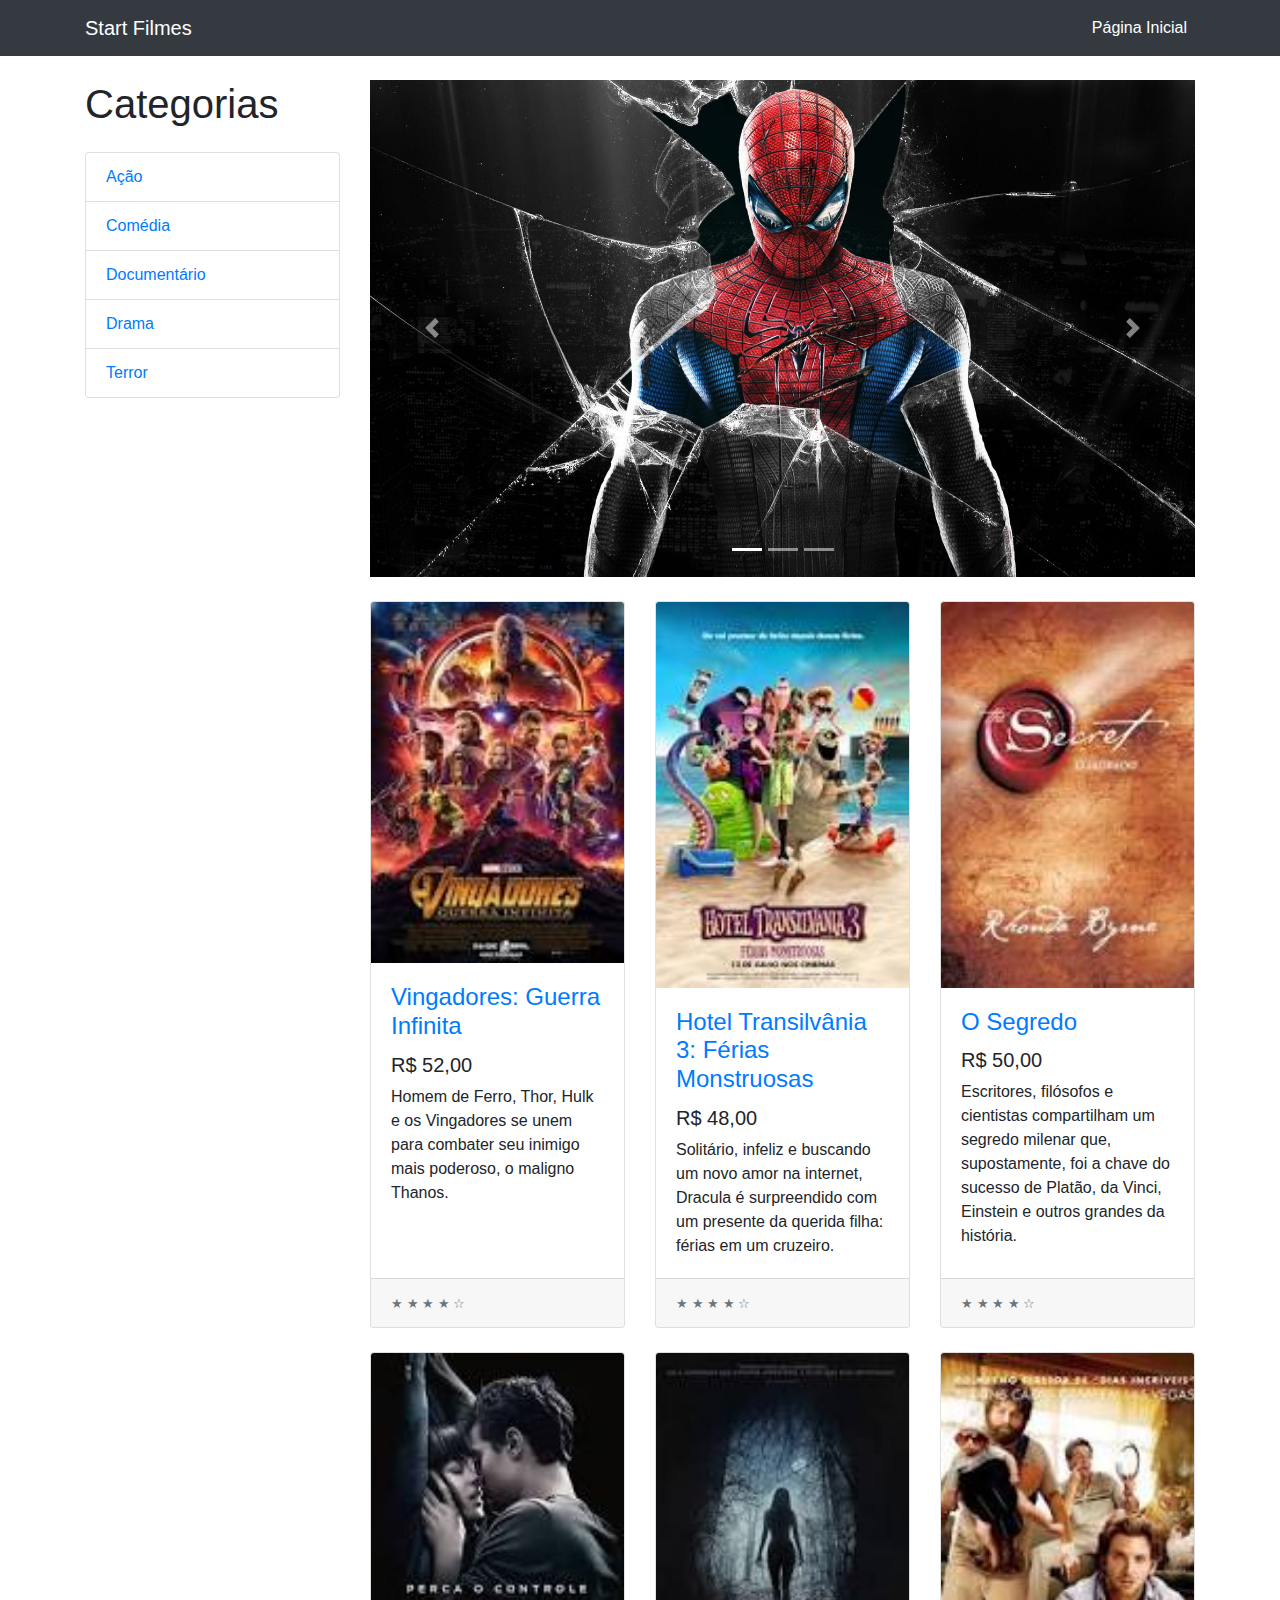
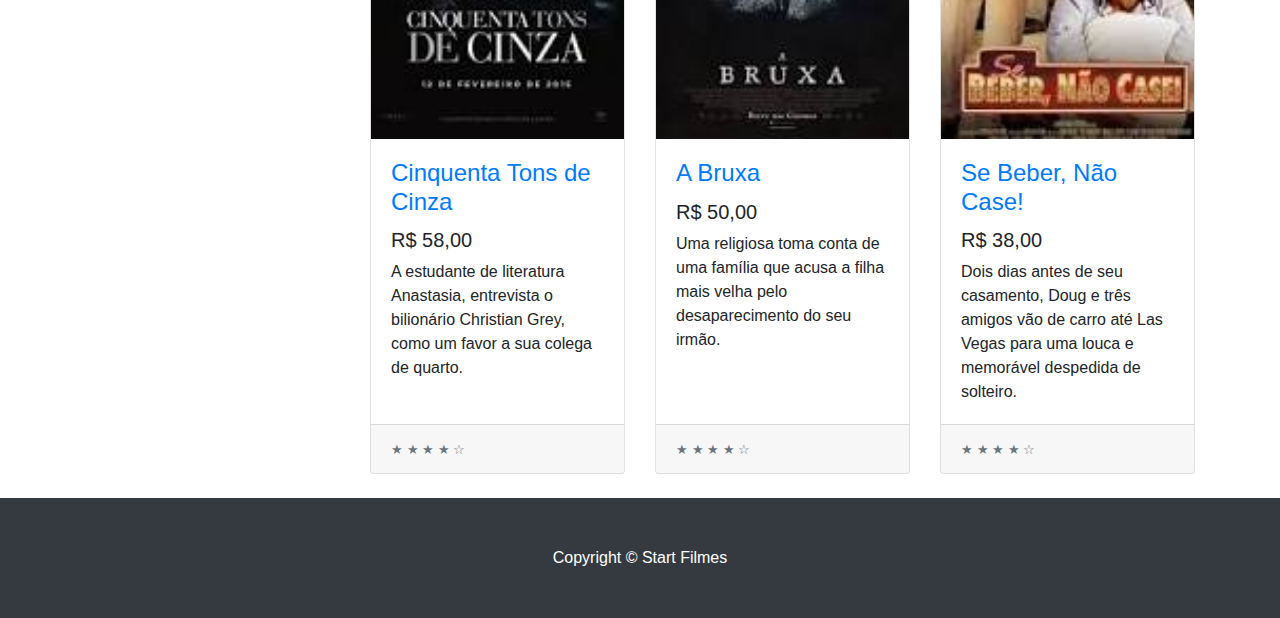
<file: Projeto/index.html>
<!DOCTYPE html>
<html lang="en">

  <head>

    <meta charset="utf-8">
    <meta name="viewport" content="width=device-width, initial-scale=1, shrink-to-fit=no">
    <meta name="description" content="">
    <meta name="author" content="">

    <title>Loja - Start Filmes</title>

    <link href="vendor/bootstrap/css/bootstrap.min.css" rel="stylesheet">
    <link href="css/shop-homepage.css" rel="stylesheet">

  </head>

  <body>

<nav class="navbar navbar-expand-lg navbar-dark bg-dark fixed-top">
      <div class="container">
        <a class="navbar-brand" href="#">Start Filmes</a>
        <button class="navbar-toggler" type="button" data-toggle="collapse" data-target="#navbarResponsive" aria-controls="navbarResponsive" aria-expanded="false" aria-label="Toggle navigation">
          <span class="navbar-toggler-icon"></span>
        </button>
        <div class="collapse navbar-collapse" id="navbarResponsive">
          <ul class="navbar-nav ml-auto">
            <li class="nav-item active">
              <a class="nav-link" href="index.html">Página Inicial
                <span class="sr-only">(current)</span>
              </a>
            </li>
          </ul>
        </div>
      </div>
    </nav>

    <div class="container">

      <div class="row">

        <div class="col-lg-3">

          <h1 class="my-4">Categorias</h1>
          <div class="list-group">
            <a href="acao.html" class="list-group-item">Ação</a>
            <a href="comedia.html" class="list-group-item">Comédia</a>
            <a href="doc.html" class="list-group-item">Documentário</a>
            <a href="drama.html" class="list-group-item">Drama</a>
            <a href="terror.html" class="list-group-item">Terror</a>
			
          </div>

        </div>

        <div class="col-lg-9">

          <div id="carouselExampleIndicators" class="carousel slide my-4" data-ride="carousel">
            <ol class="carousel-indicators">
              <li data-target="#carouselExampleIndicators" data-slide-to="0" class="active"></li>
              <li data-target="#carouselExampleIndicators" data-slide-to="1"></li>
              <li data-target="#carouselExampleIndicators" data-slide-to="2"></li>
            </ol>
            <div class="carousel-inner" role="listbox">
              <div class="carousel-item active">
                <img class="d-block img-fluid" src="index/inicio.jpg" alt="First slide">
              </div>
              <div class="carousel-item">
                <img class="d-block img-fluid" src="index/inicio1.jpeg" alt="Second slide">
              </div>
              <div class="carousel-item">
                <img class="d-block img-fluid" src="index/inicio2.jpg" alt="Third slide">
              </div>
            </div>
            <a class="carousel-control-prev" href="#carouselExampleIndicators" role="button" data-slide="prev">
              <span class="carousel-control-prev-icon" aria-hidden="true"></span>
              <span class="sr-only">Anterior</span>
            </a>
            <a class="carousel-control-next" href="#carouselExampleIndicators" role="button" data-slide="next">
              <span class="carousel-control-next-icon" aria-hidden="true"></span>
              <span class="sr-only">Próximo</span>
            </a>
          </div>

          <div class="row">

            <div class="col-lg-4 col-md-6 mb-4">
              <div class="card h-100">
                <a href="#"><img class="card-img-top" src="Ação/vingadores.jpg" alt="Vingadores: Guerra Infinita"></a>
                <div class="card-body">
                  <h4 class="card-title">
                    <a href="pagamento.html">Vingadores: Guerra Infinita</a>
                  </h4>
                  <h5>R$ 52,00</h5>
                  <p class="card-text">Homem de Ferro, Thor, Hulk e os Vingadores se unem para combater seu inimigo mais poderoso, o maligno Thanos.</p>
                </div>
                <div class="card-footer">
                  <small class="text-muted">&#9733; &#9733; &#9733; &#9733; &#9734;</small>
                </div>
              </div>
            </div>

            <div class="col-lg-4 col-md-6 mb-4">
              <div class="card h-100">
                <a href="#"><img class="card-img-top" src="Comédia/hotel.jpg" alt="Hotel Transilvânia"></a>
                <div class="card-body">
                  <h4 class="card-title">
                    <a href="pagamento.html">Hotel Transilvânia 3: Férias Monstruosas</a>
                  </h4>
                  <h5>R$ 48,00</h5>
                  <p class="card-text">Solitário, infeliz e buscando um novo amor na internet, Dracula é surpreendido com um presente da querida filha: férias em um cruzeiro.</p>
                </div>
                <div class="card-footer">
                  <small class="text-muted">&#9733; &#9733; &#9733; &#9733; &#9734;</small>
                </div>
              </div>
            </div>

            <div class="col-lg-4 col-md-6 mb-4">
              <div class="card h-100">
                <a href="#"><img class="card-img-top" src="Documentário/segredo.jpg" alt="O Segredo"></a>
                <div class="card-body">
                  <h4 class="card-title">
                    <a href="pagamento.html">O Segredo</a>
                  </h4>
                  <h5>R$ 50,00</h5>
                  <p class="card-text">Escritores, filósofos e cientistas compartilham um segredo milenar que, supostamente, foi a chave do sucesso de Platão, da Vinci, Einstein e outros grandes da história.</p>
                </div>
                <div class="card-footer">
                  <small class="text-muted">&#9733; &#9733; &#9733; &#9733; &#9734;</small>
                </div>
              </div>
            </div>

            <div class="col-lg-4 col-md-6 mb-4">
              <div class="card h-100">
                <a href="#"><img class="card-img-top" src="Drama/cinquenta.jpg" alt="Cinquenta Tons de Cinza"></a>
                <div class="card-body">
                  <h4 class="card-title">
                    <a href="pagamento.html">Cinquenta Tons de Cinza</a>
                  </h4>
                  <h5>R$ 58,00</h5>
                  <p class="card-text">A estudante de literatura Anastasia, entrevista o bilionário Christian Grey, como um favor a sua colega de quarto.</p>
                </div>
                <div class="card-footer">
                  <small class="text-muted">&#9733; &#9733; &#9733; &#9733; &#9734;</small>
                </div>
              </div>
            </div>

            <div class="col-lg-4 col-md-6 mb-4">
              <div class="card h-100">
                <a href="#"><img class="card-img-top" src="Terror/bruxa.jpg" alt="A Bruxa"></a>
                <div class="card-body">
                  <h4 class="card-title">
                    <a href="pagamento.html">A Bruxa</a>
                  </h4>
                  <h5>R$ 50,00</h5>
                  <p class="card-text">Uma religiosa toma conta de uma família que acusa a filha mais velha pelo desaparecimento do seu irmão.</p>
                </div>
                <div class="card-footer">
                  <small class="text-muted">&#9733; &#9733; &#9733; &#9733; &#9734;</small>
                </div>
              </div>
            </div>

            <div class="col-lg-4 col-md-6 mb-4">
              <div class="card h-100">
                <a href="#"><img class="card-img-top" src="Comédia/beber.jpg" alt="Se Beber, Não Case!"></a>
                <div class="card-body">
                  <h4 class="card-title">
                    <a href="pagamento.html">Se Beber, Não Case!</a>
                  </h4>
                  <h5>R$ 38,00 </h5>
                  <p class="card-text">Dois dias antes de seu casamento, Doug e três amigos vão de carro até Las Vegas para uma louca e memorável despedida de solteiro.</p>
                </div>
                <div class="card-footer">
                  <small class="text-muted">&#9733; &#9733; &#9733; &#9733; &#9734;</small>
                </div>
              </div>
            </div>

          </div>

        </div>

      </div>

    </div>

    <footer class="py-5 bg-dark">
      <div class="container">
        <p class="m-0 text-center text-white">Copyright &copy; Start Filmes</p>
      </div>
    </footer>

    <script src="vendor/jquery/jquery.min.js"></script>
    <script src="vendor/bootstrap/js/bootstrap.bundle.min.js"></script>

  </body>

</html>
</file>
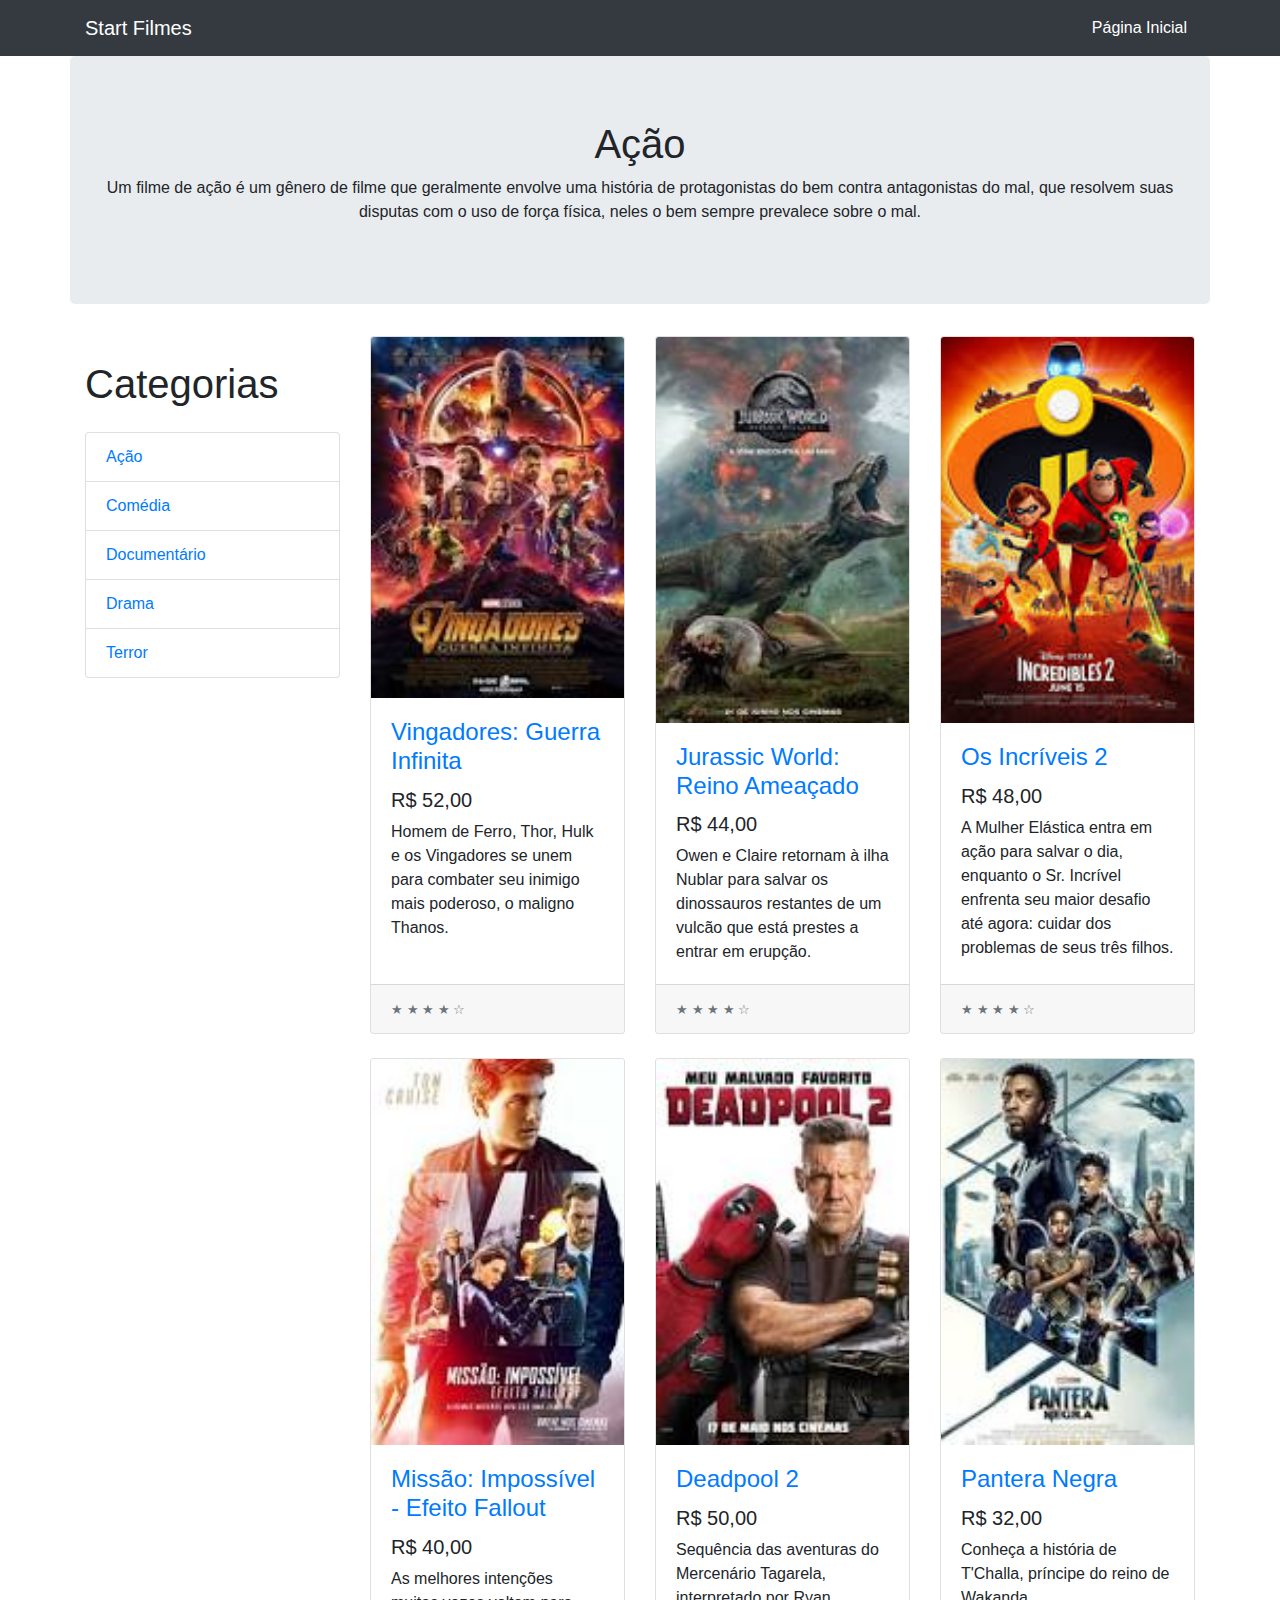
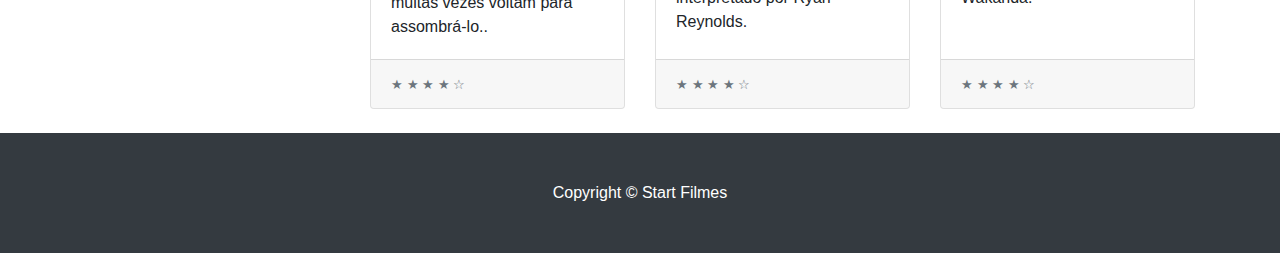
<file: Projeto/acao.html>
<!DOCTYPE html>
<html lang="en">

  <head>

    <meta charset="utf-8">
    <meta name="viewport" content="width=device-width, initial-scale=1, shrink-to-fit=no">
    <meta name="description" content="">
    <meta name="author" content="">

    <title>Loja - Start Filmes</title>

    <link href="vendor/bootstrap/css/bootstrap.min.css" rel="stylesheet">
    <link href="css/shop-homepage.css" rel="stylesheet">


  </head>

  <body>

<nav class="navbar navbar-expand-lg navbar-dark bg-dark fixed-top">
      <div class="container">
        <a class="navbar-brand" href="#">Start Filmes</a>
        <button class="navbar-toggler" type="button" data-toggle="collapse" data-target="#navbarResponsive" aria-controls="navbarResponsive" aria-expanded="false" aria-label="Toggle navigation">
          <span class="navbar-toggler-icon"></span>
        </button>
        <div class="collapse navbar-collapse" id="navbarResponsive">
          <ul class="navbar-nav ml-auto">
            <li class="nav-item active">
              <a class="nav-link" href="index.html">Página Inicial
                <span class="sr-only">(current)</span>
              </a>
            </li>
          </ul>
        </div>
      </div>
    </nav>

    <div class="container">

      <div class="row">

          <div class="jumbotron text-center">
            <h1>Ação</h1>
            <p>Um filme de ação é um gênero de filme que geralmente envolve uma história de protagonistas do bem contra antagonistas do mal, que resolvem suas disputas com o uso de força física, neles o bem sempre prevalece sobre o mal. </p> 
          </div>

          <div class="col-lg-3">

            <h1 class="my-4">Categorias</h1>
            <div class="list-group">
              <a href="acao.html" class="list-group-item">Ação</a>
              <a href="comedia.html" class="list-group-item">Comédia</a>
              <a href="doc.html" class="list-group-item">Documentário</a>
              <a href="drama.html" class="list-group-item">Drama</a>
              <a href="terror.html" class="list-group-item">Terror</a>
      
            </div>

          </div>

        <div class="col-lg-9">

          <div class="row">

            <div class="col-lg-4 col-md-6 mb-4">
              <div class="card h-100">
                <a href="#"><img class="card-img-top" src="Ação/vingadores.jpg" alt="Vingadores: Guerra Infinita"></a>
                <div class="card-body">
                  <h4 class="card-title">
                    <a href="pagamento.html">Vingadores: Guerra Infinita</a>
                  </h4>
                  <h5>R$ 52,00</h5>
                  <p class="card-text">Homem de Ferro, Thor, Hulk e os Vingadores se unem para combater seu inimigo mais poderoso, o maligno Thanos.</p>
                </div>
                <div class="card-footer">
                  <small class="text-muted">&#9733; &#9733; &#9733; &#9733; &#9734;</small>
                </div>
              </div>
            </div>

            <div class="col-lg-4 col-md-6 mb-4">
              <div class="card h-100">
                <a href="#"><img class="card-img-top" src="Ação/jurassic.jpg" alt="Jurassic World"></a>
                <div class="card-body">
                  <h4 class="card-title">
                    <a href="pagamento.html">Jurassic World: Reino Ameaçado</a>
                  </h4>
                  <h5>R$ 44,00</h5>
                  <p class="card-text">Owen e Claire retornam à ilha Nublar para salvar os dinossauros restantes de um vulcão que está prestes a entrar em erupção.</p>
                </div>
                <div class="card-footer">
                  <small class="text-muted">&#9733; &#9733; &#9733; &#9733; &#9734;</small>
                </div>
              </div>
            </div>

            <div class="col-lg-4 col-md-6 mb-4">
              <div class="card h-100">
                <a href="#"><img class="card-img-top" src="Ação/incriveis.jpg" alt="Os Incríveis 2"></a>
                <div class="card-body">
                  <h4 class="card-title">
                    <a href="pagamento.html">Os Incríveis 2</a>
                  </h4>
                  <h5>R$ 48,00</h5>
                  <p class="card-text">A Mulher Elástica entra em ação para salvar o dia, enquanto o Sr. Incrível enfrenta seu maior desafio até agora: cuidar dos problemas de seus três filhos.</p>
                </div>
                <div class="card-footer">
                  <small class="text-muted">&#9733; &#9733; &#9733; &#9733; &#9734;</small>
                </div>
              </div>
            </div>

            <div class="col-lg-4 col-md-6 mb-4">
              <div class="card h-100">
                <a href="#"><img class="card-img-top" src="Ação/impossivel.jpg" alt="Missão: Impossível - Efeito Fallout"></a>
                <div class="card-body">
                  <h4 class="card-title">
                    <a href="pagamento.html">Missão: Impossível - Efeito Fallout</a>
                  </h4>
                  <h5>R$ 40,00</h5>
                  <p class="card-text">As melhores intenções muitas vezes voltam para assombrá-lo..</p>
                </div>
                <div class="card-footer">
                  <small class="text-muted">&#9733; &#9733; &#9733; &#9733; &#9734;</small>
                </div>
              </div>
            </div>

            <div class="col-lg-4 col-md-6 mb-4">
              <div class="card h-100">
                <a href="#"><img class="card-img-top" src="Ação/deadpool.jpg" alt="Deadpool 2"></a>
                <div class="card-body">
                  <h4 class="card-title">
                    <a href="pagamento.html">Deadpool 2</a>
                  </h4>
                  <h5>R$ 50,00</h5>
                  <p class="card-text">Sequência das aventuras do Mercenário Tagarela, interpretado por Ryan Reynolds.</p>
                </div>
                <div class="card-footer">
                  <small class="text-muted">&#9733; &#9733; &#9733; &#9733; &#9734;</small>
                </div>
              </div>
            </div>

            <div class="col-lg-4 col-md-6 mb-4">
              <div class="card h-100">
                <a href="#"><img class="card-img-top" src="Ação/pantera.jpg" alt="Pantera Negra"></a>
                <div class="card-body">
                  <h4 class="card-title">
                    <a href="pagamento.html">Pantera Negra</a>
                  </h4>
                  <h5>R$ 32,00 </h5>
                  <p class="card-text">Conheça a história de T'Challa, príncipe do reino de Wakanda.</p>
                </div>
                <div class="card-footer">
                  <small class="text-muted">&#9733; &#9733; &#9733; &#9733; &#9734;</small>
                </div>
              </div>
            </div>

          </div>

        </div>

      </div>

    </div>

    <footer class="py-5 bg-dark">
      <div class="container">
        <p class="m-0 text-center text-white">Copyright &copy; Start Filmes</p>
      </div>
    </footer>

    <script src="vendor/jquery/jquery.min.js"></script>
    <script src="vendor/bootstrap/js/bootstrap.bundle.min.js"></script>

  </body>

</html>
</file>
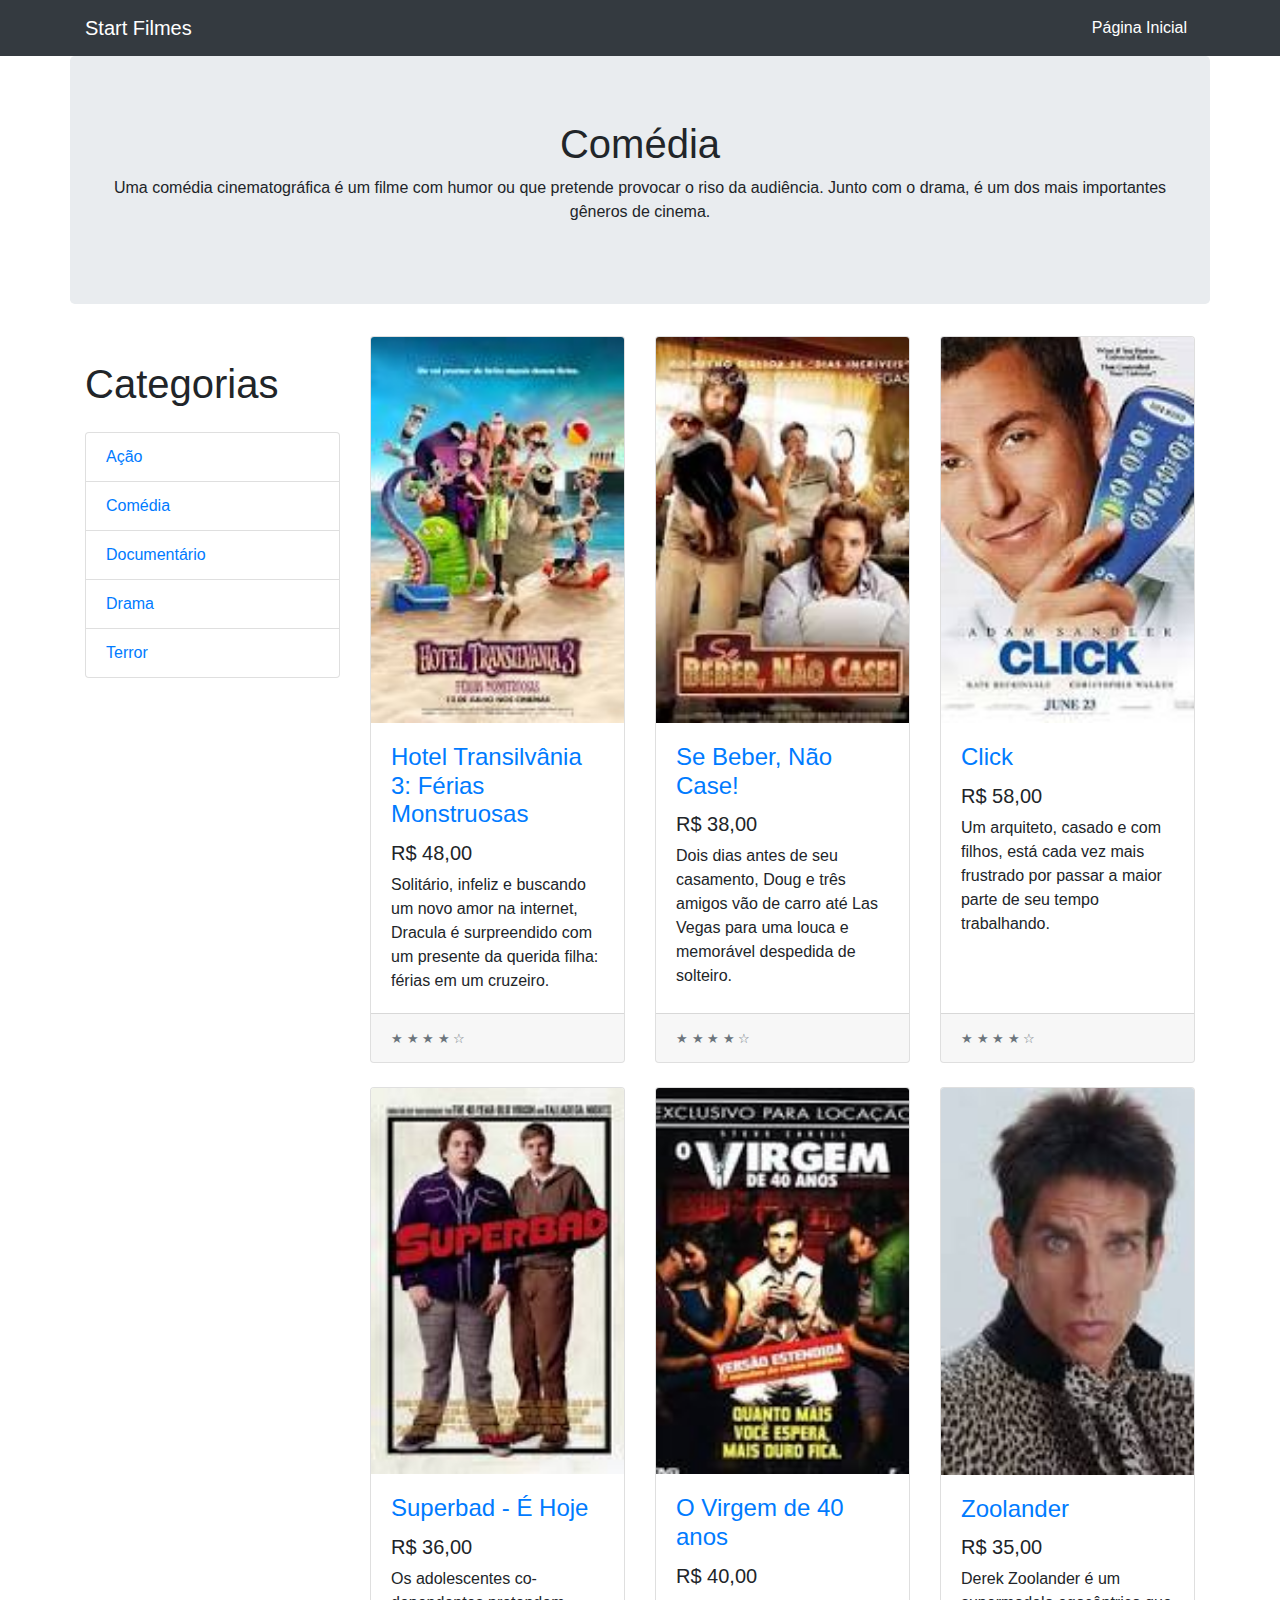
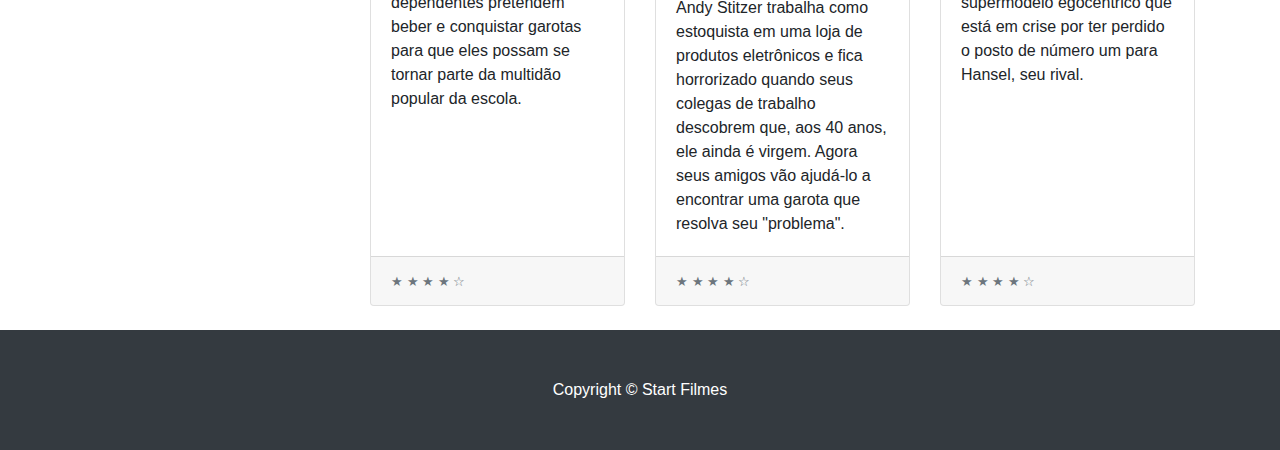
<file: Projeto/comedia.html>
<!DOCTYPE html>
<html lang="en">

  <head>

    <meta charset="utf-8">
    <meta name="viewport" content="width=device-width, initial-scale=1, shrink-to-fit=no">
    <meta name="description" content="">
    <meta name="author" content="">

    <title>Loja - Start Filmes</title>

    <link href="vendor/bootstrap/css/bootstrap.min.css" rel="stylesheet">
    <link href="css/shop-homepage.css" rel="stylesheet">


  </head>

  <body>

<nav class="navbar navbar-expand-lg navbar-dark bg-dark fixed-top">
      <div class="container">
        <a class="navbar-brand" href="#">Start Filmes</a>
        <button class="navbar-toggler" type="button" data-toggle="collapse" data-target="#navbarResponsive" aria-controls="navbarResponsive" aria-expanded="false" aria-label="Toggle navigation">
          <span class="navbar-toggler-icon"></span>
        </button>
        <div class="collapse navbar-collapse" id="navbarResponsive">
          <ul class="navbar-nav ml-auto">
            <li class="nav-item active">
              <a class="nav-link" href="index.html">Página Inicial
                <span class="sr-only">(current)</span>
              </a>
            </li>
          </ul>
        </div>
      </div>
    </nav>

    <div class="container">

      <div class="row">

          <div class="jumbotron text-center">
            <h1>Comédia</h1>
            <p>Uma comédia cinematográfica é um filme com humor ou que pretende provocar o riso da audiência. Junto com o drama, é um dos mais importantes gêneros de cinema.</p> 
          </div>

          <div class="col-lg-3">

            <h1 class="my-4">Categorias</h1>
            <div class="list-group">
              <a href="acao.html" class="list-group-item">Ação</a>
              <a href="comedia.html" class="list-group-item">Comédia</a>
              <a href="doc.html" class="list-group-item">Documentário</a>
              <a href="drama.html" class="list-group-item">Drama</a>
              <a href="terror.html" class="list-group-item">Terror</a>
      
            </div>

          </div>

        <div class="col-lg-9">

          <div class="row">

            <div class="col-lg-4 col-md-6 mb-4">
              <div class="card h-100">
                <a href="#"><img class="card-img-top" src="Comédia/hotel.jpg" alt="Hotel Transilvânia 3: Férias Monstruosas"></a>
                <div class="card-body">
                  <h4 class="card-title">
                    <a href="pagamento.html">Hotel Transilvânia 3: Férias Monstruosas</a>
                  </h4>
                  <h5>R$ 48,00</h5>
                  <p class="card-text">Solitário, infeliz e buscando um novo amor na internet, Dracula é surpreendido com um presente da querida filha: férias em um cruzeiro.</p>
                </div>
                <div class="card-footer">
                  <small class="text-muted">&#9733; &#9733; &#9733; &#9733; &#9734;</small>
                </div>
              </div>
            </div>

            <div class="col-lg-4 col-md-6 mb-4">
              <div class="card h-100">
                <a href="#"><img class="card-img-top" src="Comédia/beber.jpg" alt="Se Beber, Não Case!"></a>
                <div class="card-body">
                  <h4 class="card-title">
                    <a href="pagamento.html">Se Beber, Não Case!</a>
                  </h4>
                  <h5>R$ 38,00</h5>
                  <p class="card-text">Dois dias antes de seu casamento, Doug e três amigos vão de carro até Las Vegas para uma louca e memorável despedida de solteiro.</p>
                </div>
                <div class="card-footer">
                  <small class="text-muted">&#9733; &#9733; &#9733; &#9733; &#9734;</small>
                </div>
              </div>
            </div>

            <div class="col-lg-4 col-md-6 mb-4">
              <div class="card h-100">
                <a href="#"><img class="card-img-top" src="Comédia/click.jpg" alt="Click"></a>
                <div class="card-body">
                  <h4 class="card-title">
                    <a href="pagamento.html">Click</a>
                  </h4>
                  <h5>R$ 58,00</h5>
                  <p class="card-text">Um arquiteto, casado e com filhos, está cada vez mais frustrado por passar a maior parte de seu tempo trabalhando.</p>
                </div>
                <div class="card-footer">
                  <small class="text-muted">&#9733; &#9733; &#9733; &#9733; &#9734;</small>
                </div>
              </div>
            </div>

            <div class="col-lg-4 col-md-6 mb-4">
              <div class="card h-100">
                <a href="#"><img class="card-img-top" src="Comédia/superbad.jpg" alt="Superbad - É Hoje"></a>
                <div class="card-body">
                  <h4 class="card-title">
                    <a href="pagamento.html">Superbad - É Hoje</a>
                  </h4>
                  <h5>R$ 36,00</h5>
                  <p class="card-text">Os adolescentes co-dependentes pretendem beber e conquistar garotas para que eles possam se tornar parte da multidão popular da escola.</p>
                </div>
                <div class="card-footer">
                  <small class="text-muted">&#9733; &#9733; &#9733; &#9733; &#9734;</small>
                </div>
              </div>
            </div>

            <div class="col-lg-4 col-md-6 mb-4">
              <div class="card h-100">
                <a href="#"><img class="card-img-top" src="Comédia/virgem.jpg" alt="O Virgem de 40 anos"></a>
                <div class="card-body">
                  <h4 class="card-title">
                    <a href="pagamento.html">O Virgem de 40 anos</a>
                  </h4>
                  <h5>R$ 40,00</h5>
                  <p class="card-text">Andy Stitzer trabalha como estoquista em uma loja de produtos eletrônicos e fica horrorizado quando seus colegas de trabalho descobrem que, aos 40 anos, ele ainda é virgem. Agora seus amigos vão ajudá-lo a encontrar uma garota que resolva seu "problema".</p>
                </div>
                <div class="card-footer">
                  <small class="text-muted">&#9733; &#9733; &#9733; &#9733; &#9734;</small>
                </div>
              </div>
            </div>

            <div class="col-lg-4 col-md-6 mb-4">
              <div class="card h-100">
                <a href="#"><img class="card-img-top" src="Comédia/zoo.jpg" alt="Zoolander"></a>
                <div class="card-body">
                  <h4 class="card-title">
                    <a href="pagamento.html">Zoolander</a>
                  </h4>
                  <h5>R$ 35,00 </h5>
                  <p class="card-text">Derek Zoolander é um supermodelo egocêntrico que está em crise por ter perdido o posto de número um para Hansel, seu rival.</p>
                </div>
                <div class="card-footer">
                  <small class="text-muted">&#9733; &#9733; &#9733; &#9733; &#9734;</small>
                </div>
              </div>
            </div>

          </div>

        </div>

      </div>

    </div>

    <footer class="py-5 bg-dark">
      <div class="container">
        <p class="m-0 text-center text-white">Copyright &copy; Start Filmes</p>
      </div>
    </footer>

    <script src="vendor/jquery/jquery.min.js"></script>
    <script src="vendor/bootstrap/js/bootstrap.bundle.min.js"></script>

  </body>

</html>
</file>
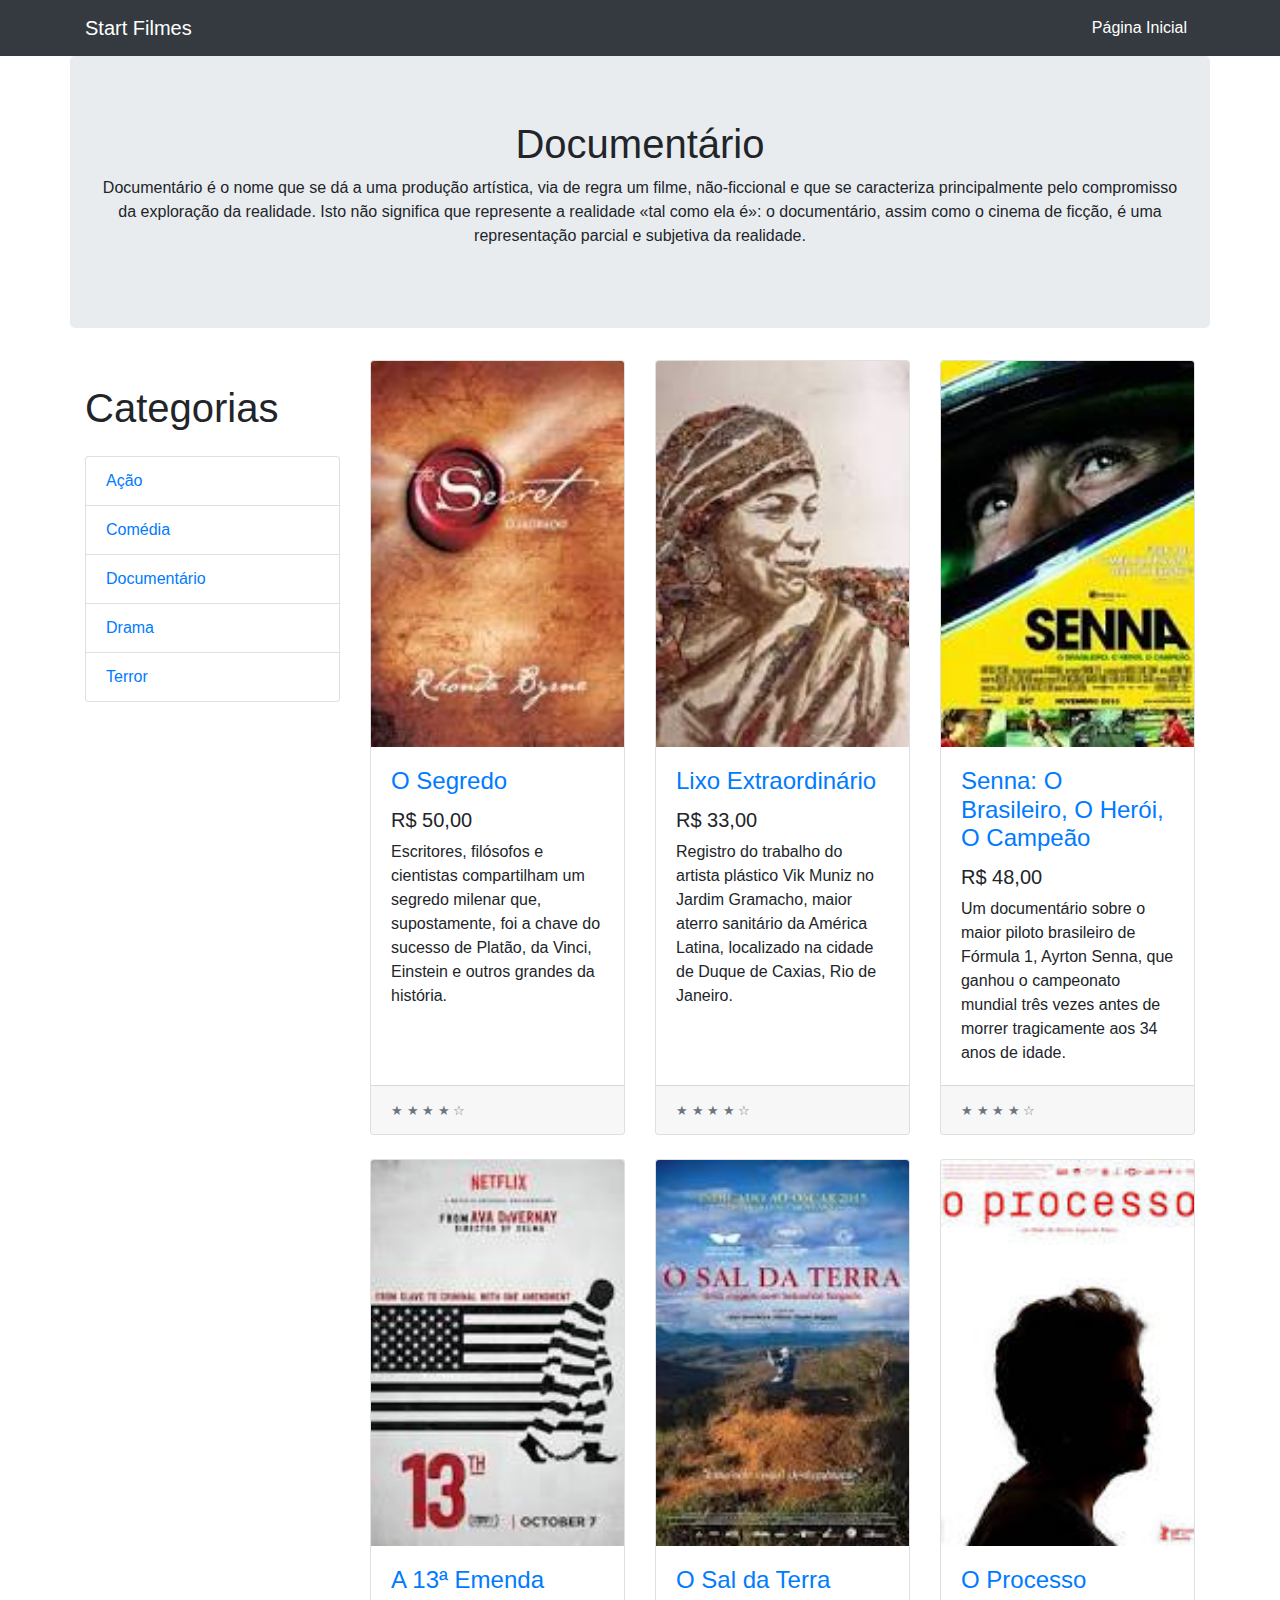
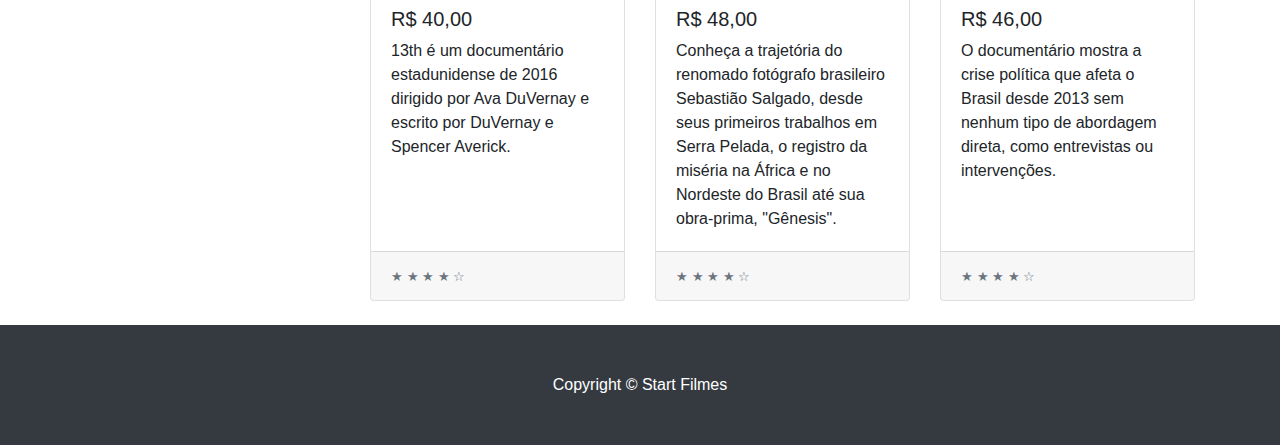
<file: Projeto/doc.html>
<!DOCTYPE html>
<html lang="en">

  <head>

    <meta charset="utf-8">
    <meta name="viewport" content="width=device-width, initial-scale=1, shrink-to-fit=no">
    <meta name="description" content="">
    <meta name="author" content="">

    <title>Loja - Start Filmes</title>

    <link href="vendor/bootstrap/css/bootstrap.min.css" rel="stylesheet">
    <link href="css/shop-homepage.css" rel="stylesheet">


  </head>

  <body>

<nav class="navbar navbar-expand-lg navbar-dark bg-dark fixed-top">
      <div class="container">
        <a class="navbar-brand" href="#">Start Filmes</a>
        <button class="navbar-toggler" type="button" data-toggle="collapse" data-target="#navbarResponsive" aria-controls="navbarResponsive" aria-expanded="false" aria-label="Toggle navigation">
          <span class="navbar-toggler-icon"></span>
        </button>
        <div class="collapse navbar-collapse" id="navbarResponsive">
          <ul class="navbar-nav ml-auto">
            <li class="nav-item active">
              <a class="nav-link" href="index.html">Página Inicial
                <span class="sr-only">(current)</span>
              </a>
            </li>
          </ul>
        </div>
      </div>
    </nav>

    <div class="container">

      <div class="row">

          <div class="jumbotron text-center">
            <h1>Documentário</h1>
            <p>Documentário é o nome que se dá a uma produção artística, via de regra um filme, não-ficcional e que se caracteriza principalmente pelo compromisso da exploração da realidade. Isto não significa que represente a realidade «tal como ela é»: o documentário, assim como o cinema de ficção, é uma representação parcial e subjetiva da realidade.</p> 
          </div>

          <div class="col-lg-3">

            <h1 class="my-4">Categorias</h1>
            <div class="list-group">
              <a href="acao.html" class="list-group-item">Ação</a>
              <a href="comedia.html" class="list-group-item">Comédia</a>
              <a href="doc.html" class="list-group-item">Documentário</a>
              <a href="drama.html" class="list-group-item">Drama</a>
              <a href="terror.html" class="list-group-item">Terror</a>
      
            </div>

          </div>

        <div class="col-lg-9">

          <div class="row">

            <div class="col-lg-4 col-md-6 mb-4">
              <div class="card h-100">
                <a href="#"><img class="card-img-top" src="Documentário/segredo.jpg" alt="O Segredo"></a>
                <div class="card-body">
                  <h4 class="card-title">
                    <a href="pagamento.html">O Segredo</a>
                  </h4>
                  <h5>R$ 50,00</h5>
                  <p class="card-text">Escritores, filósofos e cientistas compartilham um segredo milenar que, supostamente, foi a chave do sucesso de Platão, da Vinci, Einstein e outros grandes da história.</p>
                </div>
                <div class="card-footer">
                  <small class="text-muted">&#9733; &#9733; &#9733; &#9733; &#9734;</small>
                </div>
              </div>
            </div>

            <div class="col-lg-4 col-md-6 mb-4">
              <div class="card h-100">
                <a href="#"><img class="card-img-top" src="Documentário/lixo.jpg" alt="Lixo Extraordinário"></a>
                <div class="card-body">
                  <h4 class="card-title">
                    <a href="pagamento.html">Lixo Extraordinário</a>
                  </h4>
                  <h5>R$ 33,00</h5>
                  <p class="card-text">Registro do trabalho do artista plástico Vik Muniz no Jardim Gramacho, maior aterro sanitário da América Latina, localizado na cidade de Duque de Caxias, Rio de Janeiro.</p>
                </div>
                <div class="card-footer">
                  <small class="text-muted">&#9733; &#9733; &#9733; &#9733; &#9734;</small>
                </div>
              </div>
            </div>

            <div class="col-lg-4 col-md-6 mb-4">
              <div class="card h-100">
                <a href="#"><img class="card-img-top" src="Documentário/senna.jpg" alt="Senna: O Brasileiro, O Herói, O Campeão"></a>
                <div class="card-body">
                  <h4 class="card-title">
                    <a href="pagamento.html">Senna: O Brasileiro, O Herói, O Campeão</a>
                  </h4>
                  <h5>R$ 48,00</h5>
                  <p class="card-text">Um documentário sobre o maior piloto brasileiro de Fórmula 1, Ayrton Senna, que ganhou o campeonato mundial três vezes antes de morrer tragicamente aos 34 anos de idade.</p>
                </div>
                <div class="card-footer">
                  <small class="text-muted">&#9733; &#9733; &#9733; &#9733; &#9734;</small>
                </div>
              </div>
            </div>

            <div class="col-lg-4 col-md-6 mb-4">
              <div class="card h-100">
                <a href="#"><img class="card-img-top" src="Documentário/emenda.jpg" alt="A 13ª Emenda"></a>
                <div class="card-body">
                  <h4 class="card-title">
                    <a href="pagamento.html">A 13ª Emenda</a>
                  </h4>
                  <h5>R$ 40,00</h5>
                  <p class="card-text">13th é um documentário estadunidense de 2016 dirigido por Ava DuVernay e escrito por DuVernay e Spencer Averick.</p>
                </div>
                <div class="card-footer">
                  <small class="text-muted">&#9733; &#9733; &#9733; &#9733; &#9734;</small>
                </div>
              </div>
            </div>

            <div class="col-lg-4 col-md-6 mb-4">
              <div class="card h-100">
                <a href="#"><img class="card-img-top" src="Documentário/sal.jpg" alt="O Sal da Terra"></a>
                <div class="card-body">
                  <h4 class="card-title">
                    <a href="pagamento.html">O Sal da Terra</a>
                  </h4>
                  <h5>R$ 48,00</h5>
                  <p class="card-text">Conheça a trajetória do renomado fotógrafo brasileiro Sebastião Salgado, desde seus primeiros trabalhos em Serra Pelada, o registro da miséria na África e no Nordeste do Brasil até sua obra-prima, "Gênesis".</p>
                </div>
                <div class="card-footer">
                  <small class="text-muted">&#9733; &#9733; &#9733; &#9733; &#9734;</small>
                </div>
              </div>
            </div>

            <div class="col-lg-4 col-md-6 mb-4">
              <div class="card h-100">
                <a href="#"><img class="card-img-top" src="Documentário/processo.jpg" alt="O Processo"></a>
                <div class="card-body">
                  <h4 class="card-title">
                    <a href="pagamento.html">O Processo</a>
                  </h4>
                  <h5>R$ 46,00 </h5>
                  <p class="card-text">O documentário mostra a crise política que afeta o Brasil desde 2013 sem nenhum tipo de abordagem direta, como entrevistas ou intervenções.</p>
                </div>
                <div class="card-footer">
                  <small class="text-muted">&#9733; &#9733; &#9733; &#9733; &#9734;</small>
                </div>
              </div>
            </div>

          </div>

        </div>

      </div>

    </div>

    <footer class="py-5 bg-dark">
      <div class="container">
        <p class="m-0 text-center text-white">Copyright &copy; Start Filmes</p>
      </div>
    </footer>

    <script src="vendor/jquery/jquery.min.js"></script>
    <script src="vendor/bootstrap/js/bootstrap.bundle.min.js"></script>

  </body>

</html>
</file>
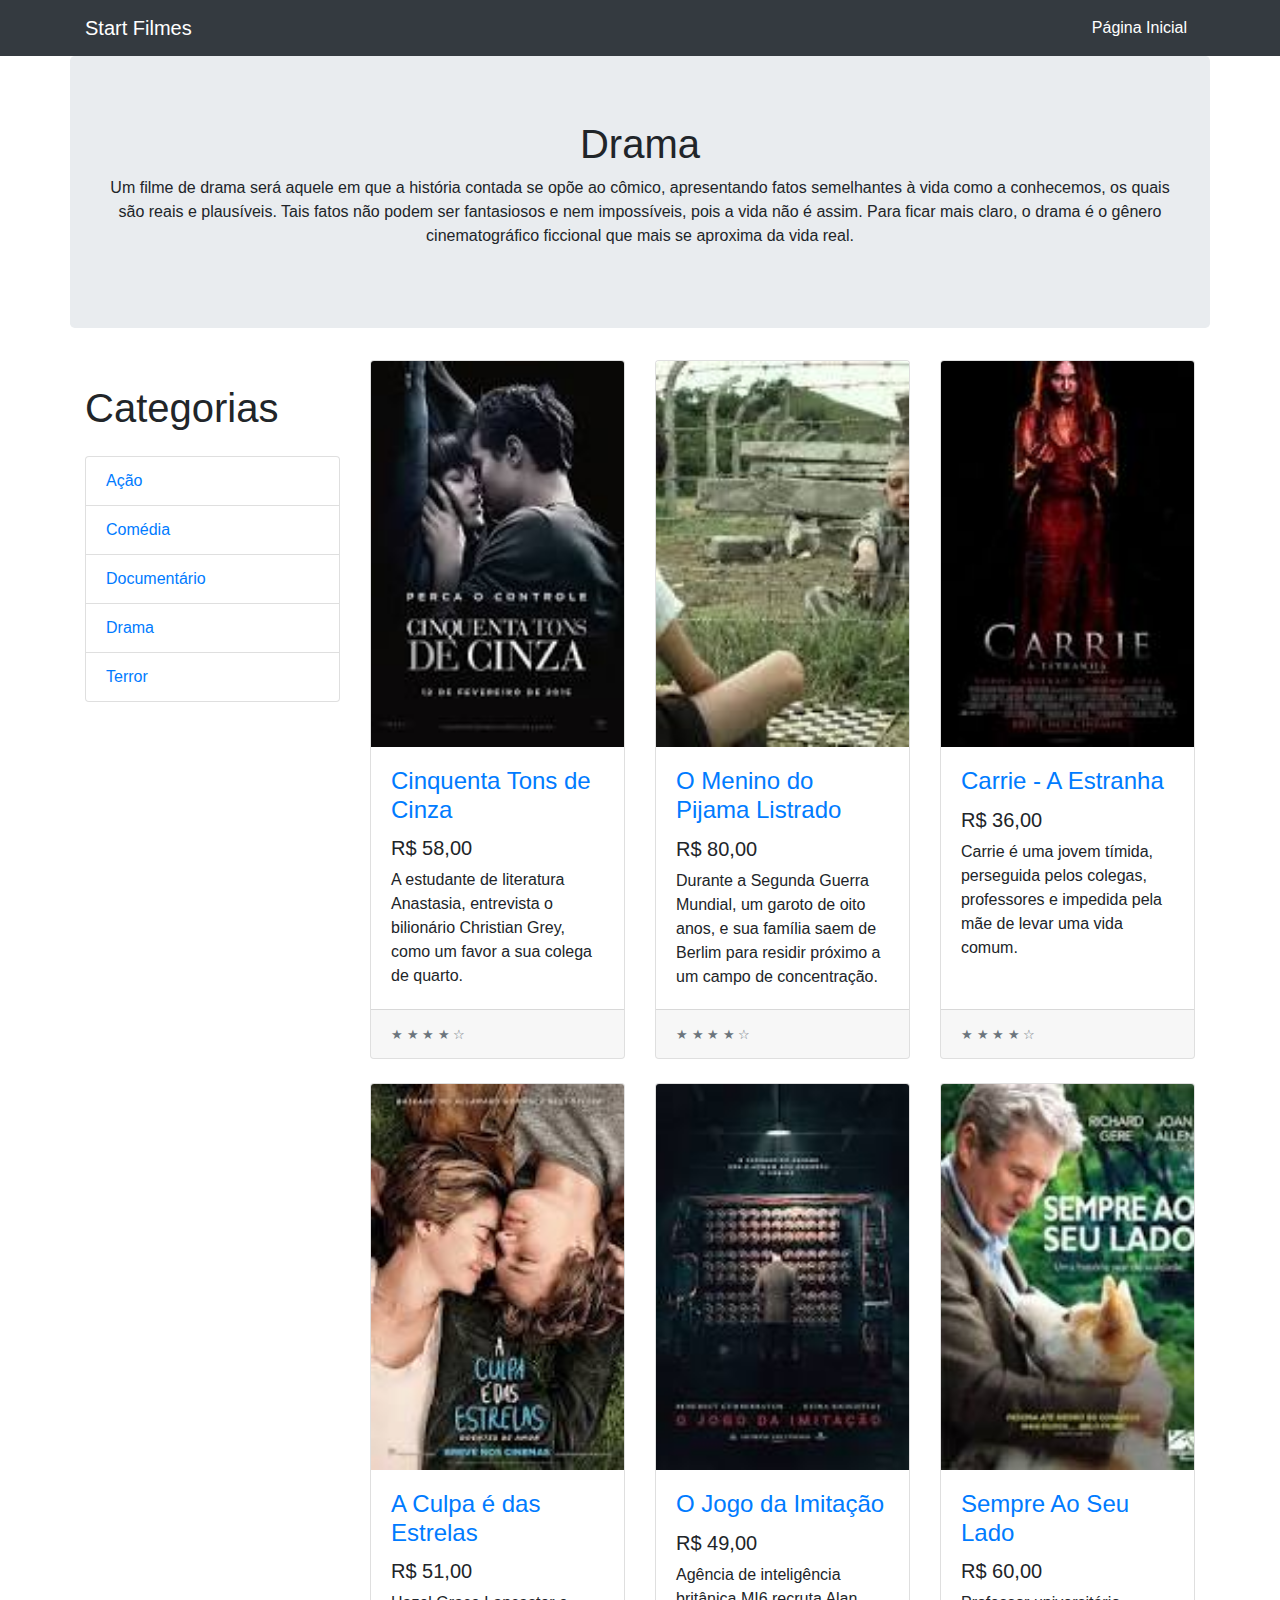
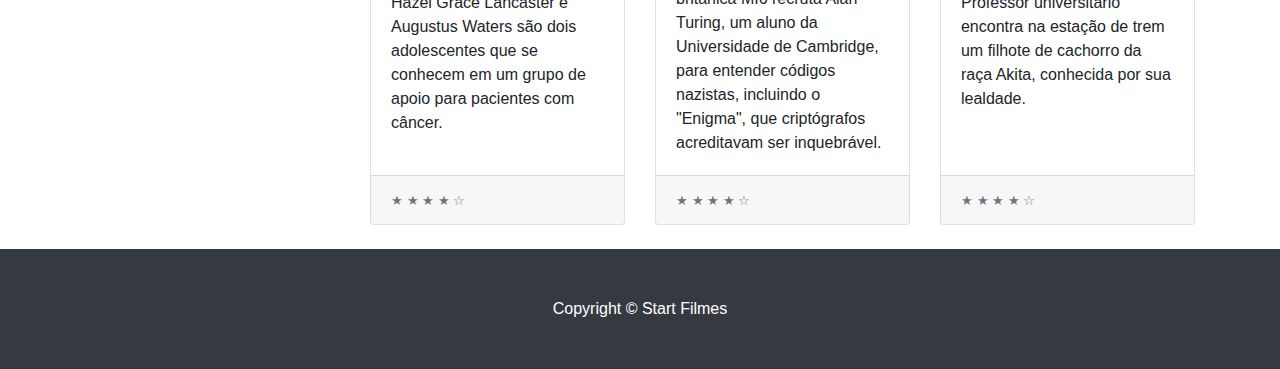
<file: Projeto/drama.html>
<!DOCTYPE html>
<html lang="en">

  <head>

    <meta charset="utf-8">
    <meta name="viewport" content="width=device-width, initial-scale=1, shrink-to-fit=no">
    <meta name="description" content="">
    <meta name="author" content="">

    <title>Loja - Start Filmes</title>

    <link href="vendor/bootstrap/css/bootstrap.min.css" rel="stylesheet">
    <link href="css/shop-homepage.css" rel="stylesheet">


  </head>

  <body>

<nav class="navbar navbar-expand-lg navbar-dark bg-dark fixed-top">
      <div class="container">
        <a class="navbar-brand" href="#">Start Filmes</a>
        <button class="navbar-toggler" type="button" data-toggle="collapse" data-target="#navbarResponsive" aria-controls="navbarResponsive" aria-expanded="false" aria-label="Toggle navigation">
          <span class="navbar-toggler-icon"></span>
        </button>
        <div class="collapse navbar-collapse" id="navbarResponsive">
          <ul class="navbar-nav ml-auto">
            <li class="nav-item active">
              <a class="nav-link" href="index.html">Página Inicial
                <span class="sr-only">(current)</span>
              </a>
            </li>
          </ul>
        </div>
      </div>
    </nav>

    <div class="container">

      <div class="row">

          <div class="jumbotron text-center">
            <h1>Drama</h1>
            <p>Um filme de drama será aquele em que a história contada se opõe ao cômico, apresentando fatos semelhantes à vida como a conhecemos, os quais são reais e plausíveis. Tais fatos não podem ser fantasiosos e nem impossíveis, pois a vida não é assim. Para ficar mais claro, o drama é o gênero cinematográfico ficcional que mais se aproxima da vida real.</p> 
          </div>

          <div class="col-lg-3">

            <h1 class="my-4">Categorias</h1>
            <div class="list-group">
              <a href="acao.html" class="list-group-item">Ação</a>
              <a href="comedia.html" class="list-group-item">Comédia</a>
              <a href="doc.html" class="list-group-item">Documentário</a>
              <a href="drama.html" class="list-group-item">Drama</a>
              <a href="terror.html" class="list-group-item">Terror</a>
      
            </div>

          </div>

        <div class="col-lg-9">

          <div class="row">

            <div class="col-lg-4 col-md-6 mb-4">
              <div class="card h-100">
                <a href="#"><img class="card-img-top" src="Drama/cinquenta.jpg" alt="Cinquenta Tons de Cinza"></a>
                <div class="card-body">
                  <h4 class="card-title">
                    <a href="pagamento.html">Cinquenta Tons de Cinza</a>
                  </h4>
                  <h5>R$ 58,00</h5>
                  <p class="card-text">A estudante de literatura Anastasia, entrevista o bilionário Christian Grey, como um favor a sua colega de quarto.</p>
                </div>
                <div class="card-footer">
                  <small class="text-muted">&#9733; &#9733; &#9733; &#9733; &#9734;</small>
                </div>
              </div>
            </div>

            <div class="col-lg-4 col-md-6 mb-4">
              <div class="card h-100">
                <a href="#"><img class="card-img-top" src="Drama/menino.jpg" alt="O Menino do Pijama Listrado"></a>
                <div class="card-body">
                  <h4 class="card-title">
                    <a href="pagamento.html">O Menino do Pijama Listrado</a>
                  </h4>
                  <h5>R$ 80,00</h5>
                  <p class="card-text">Durante a Segunda Guerra Mundial, um garoto de oito anos, e sua família saem de Berlim para residir próximo a um campo de concentração.</p>
                </div>
                <div class="card-footer">
                  <small class="text-muted">&#9733; &#9733; &#9733; &#9733; &#9734;</small>
                </div>
              </div>
            </div>

            <div class="col-lg-4 col-md-6 mb-4">
              <div class="card h-100">
                <a href="#"><img class="card-img-top" src="Drama/estranha.jpg" alt="Carrie - A Estranha"></a>
                <div class="card-body">
                  <h4 class="card-title">
                    <a href="pagamento.html">Carrie - A Estranha</a>
                  </h4>
                  <h5>R$ 36,00</h5>
                  <p class="card-text">Carrie é uma jovem tímida, perseguida pelos colegas, professores e impedida pela mãe de levar uma vida comum.</p>
                </div>
                <div class="card-footer">
                  <small class="text-muted">&#9733; &#9733; &#9733; &#9733; &#9734;</small>
                </div>
              </div>
            </div>

            <div class="col-lg-4 col-md-6 mb-4">
              <div class="card h-100">
                <a href="#"><img class="card-img-top" src="Drama/culpa.jpg" alt="A Culpa é das Estrelas"></a>
                <div class="card-body">
                  <h4 class="card-title">
                    <a href="pagamento.html">A Culpa é das Estrelas</a>
                  </h4>
                  <h5>R$ 51,00</h5>
                  <p class="card-text">Hazel Grace Lancaster e Augustus Waters são dois adolescentes que se conhecem em um grupo de apoio para pacientes com câncer.</p>
                </div>
                <div class="card-footer">
                  <small class="text-muted">&#9733; &#9733; &#9733; &#9733; &#9734;</small>
                </div>
              </div>
            </div>

            <div class="col-lg-4 col-md-6 mb-4">
              <div class="card h-100">
                <a href="#"><img class="card-img-top" src="Drama/jogo.jpg" alt="O Jogo da Imitação"></a>
                <div class="card-body">
                  <h4 class="card-title">
                    <a href="pagamento.html">O Jogo da Imitação</a>
                  </h4>
                  <h5>R$ 49,00</h5>
                  <p class="card-text">Agência de inteligência britânica MI6 recruta Alan Turing, um aluno da Universidade de Cambridge, para entender códigos nazistas, incluindo o "Enigma", que criptógrafos acreditavam ser inquebrável.</p>
                </div>
                <div class="card-footer">
                  <small class="text-muted">&#9733; &#9733; &#9733; &#9733; &#9734;</small>
                </div>
              </div>
            </div>

            <div class="col-lg-4 col-md-6 mb-4">
              <div class="card h-100">
                <a href="#"><img class="card-img-top" src="Drama/lado.jpg" alt="Sempre Ao Seu Lado"></a>
                <div class="card-body">
                  <h4 class="card-title">
                    <a href="pagamento.html">Sempre Ao Seu Lado</a>
                  </h4>
                  <h5>R$ 60,00 </h5>
                  <p class="card-text">Professor universitário encontra na estação de trem um filhote de cachorro da raça Akita, conhecida por sua lealdade.</p>
                </div>
                <div class="card-footer">
                  <small class="text-muted">&#9733; &#9733; &#9733; &#9733; &#9734;</small>
                </div>
              </div>
            </div>

          </div>

        </div>

      </div>

    </div>

    <footer class="py-5 bg-dark">
      <div class="container">
        <p class="m-0 text-center text-white">Copyright &copy; Start Filmes</p>
      </div>
    </footer>

    <script src="vendor/jquery/jquery.min.js"></script>
    <script src="vendor/bootstrap/js/bootstrap.bundle.min.js"></script>

  </body>

</html>
</file>
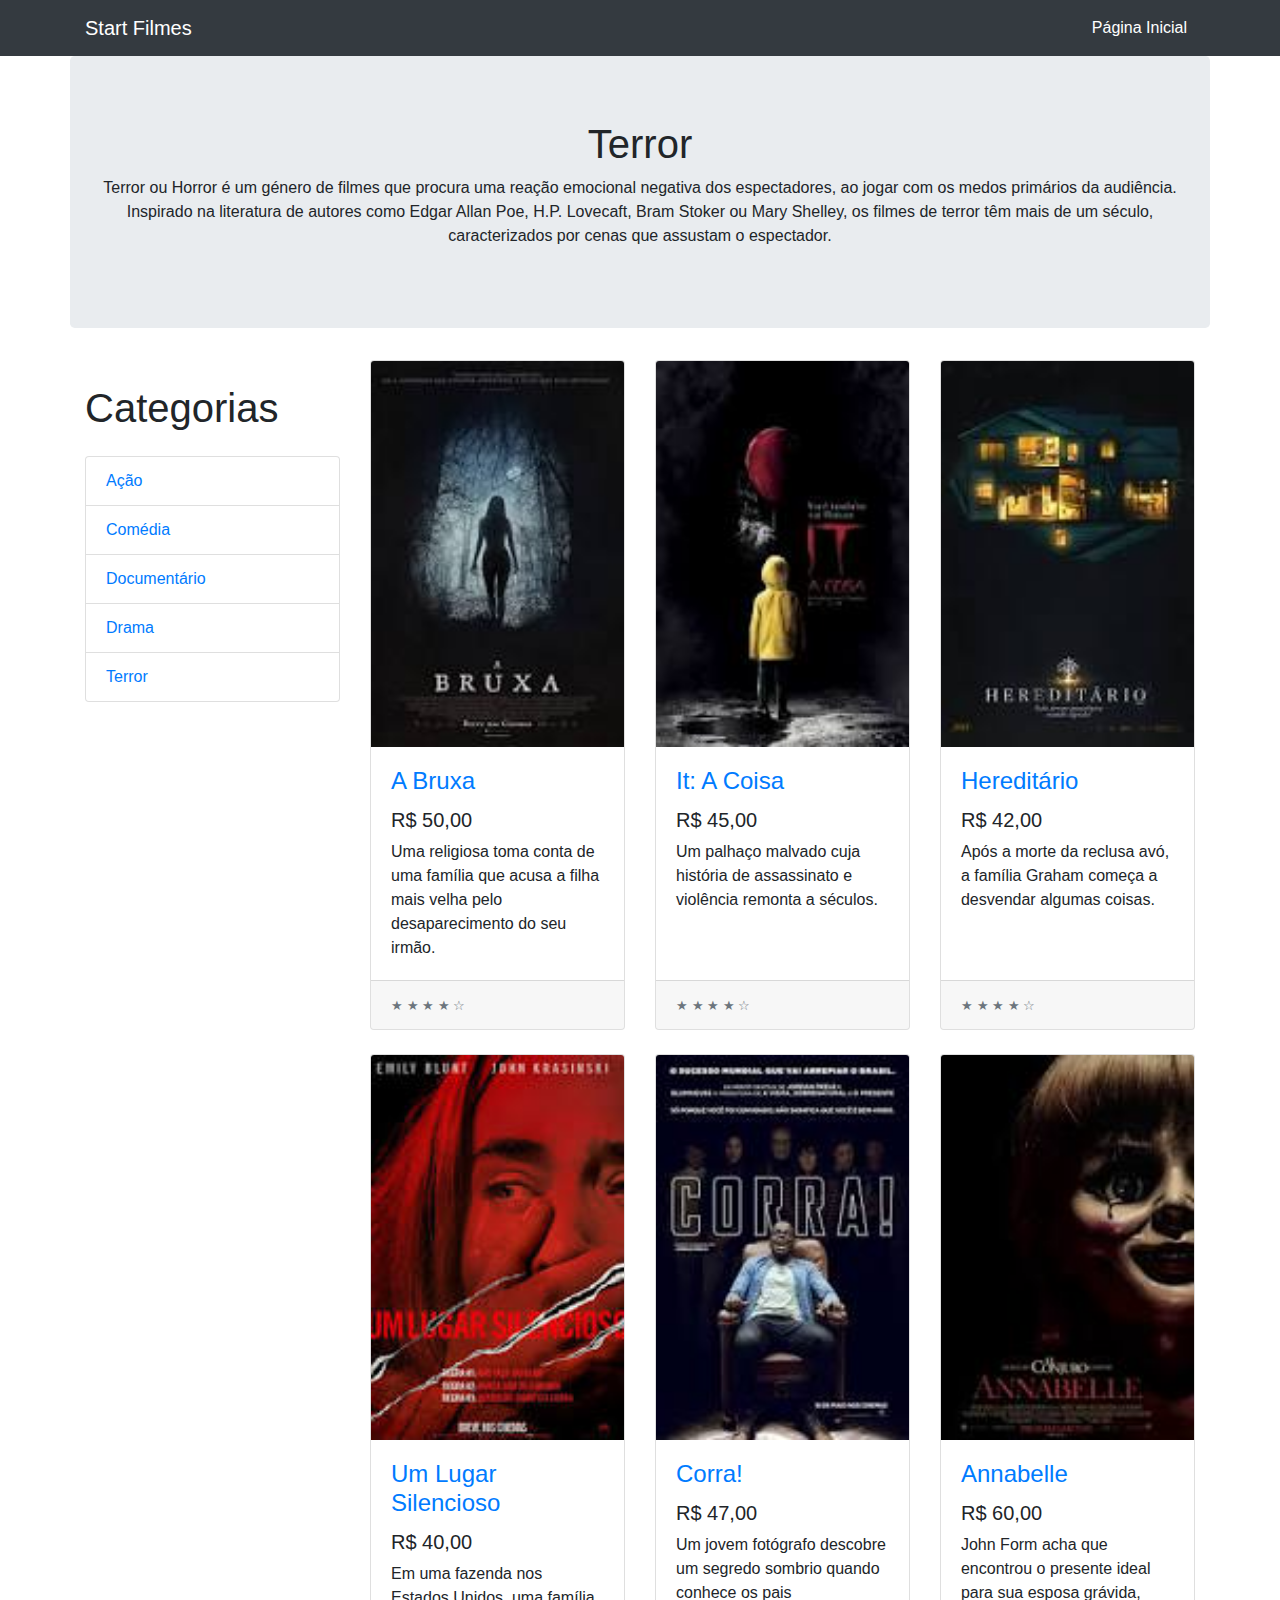
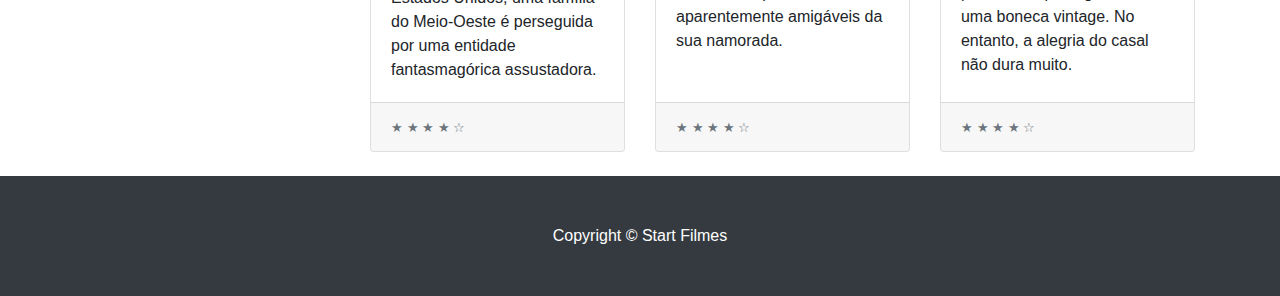
<file: Projeto/terror.html>
<!DOCTYPE html>
<html lang="en">

  <head>

    <meta charset="utf-8">
    <meta name="viewport" content="width=device-width, initial-scale=1, shrink-to-fit=no">
    <meta name="description" content="">
    <meta name="author" content="">

    <title>Loja - Start Filmes</title>

    <link href="vendor/bootstrap/css/bootstrap.min.css" rel="stylesheet">
    <link href="css/shop-homepage.css" rel="stylesheet">


  </head>

  <body>

<nav class="navbar navbar-expand-lg navbar-dark bg-dark fixed-top">
      <div class="container">
        <a class="navbar-brand" href="#">Start Filmes</a>
        <button class="navbar-toggler" type="button" data-toggle="collapse" data-target="#navbarResponsive" aria-controls="navbarResponsive" aria-expanded="false" aria-label="Toggle navigation">
          <span class="navbar-toggler-icon"></span>
        </button>
        <div class="collapse navbar-collapse" id="navbarResponsive">
          <ul class="navbar-nav ml-auto">
            <li class="nav-item active">
              <a class="nav-link" href="index.html">Página Inicial
                <span class="sr-only">(current)</span>
              </a>
            </li>
          </ul>
        </div>
      </div>
    </nav>

    <div class="container">

      <div class="row">

          <div class="jumbotron text-center">
            <h1>Terror</h1>
            <p>Terror ou Horror é um género de filmes que procura uma reação emocional negativa dos espectadores, ao jogar com os medos primários da audiência. Inspirado na literatura de autores como Edgar Allan Poe, H.P. Lovecaft, Bram Stoker ou Mary Shelley, os filmes de terror têm mais de um século, caracterizados por cenas que assustam o espectador.</p> 
          </div>

          <div class="col-lg-3">

            <h1 class="my-4">Categorias</h1>
            <div class="list-group">
              <a href="acao.html" class="list-group-item">Ação</a>
              <a href="comedia.html" class="list-group-item">Comédia</a>
              <a href="doc.html" class="list-group-item">Documentário</a>
              <a href="drama.html" class="list-group-item">Drama</a>
              <a href="terror.html" class="list-group-item">Terror</a>
      
            </div>

          </div>

        <div class="col-lg-9">

          <div class="row">

            <div class="col-lg-4 col-md-6 mb-4">
              <div class="card h-100">
                <a href="#"><img class="card-img-top" src="Terror/bruxa.jpg" alt="A Bruxa"></a>
                <div class="card-body">
                  <h4 class="card-title">
                    <a href="pagamento.html">A Bruxa</a>
                  </h4>
                  <h5>R$ 50,00</h5>
                  <p class="card-text">Uma religiosa toma conta de uma família que acusa a filha mais velha pelo desaparecimento do seu irmão.</p>
                </div>
                <div class="card-footer">
                  <small class="text-muted">&#9733; &#9733; &#9733; &#9733; &#9734;</small>
                </div>
              </div>
            </div>

            <div class="col-lg-4 col-md-6 mb-4">
              <div class="card h-100">
                <a href="#"><img class="card-img-top" src="Terror/it.jpg" alt="It: A Coisa"></a>
                <div class="card-body">
                  <h4 class="card-title">
                    <a href="pagamento.html">It: A Coisa</a>
                  </h4>
                  <h5>R$ 45,00</h5>
                  <p class="card-text">Um palhaço malvado cuja história de assassinato e violência remonta a séculos.</p>
                </div>
                <div class="card-footer">
                  <small class="text-muted">&#9733; &#9733; &#9733; &#9733; &#9734;</small>
                </div>
              </div>
            </div>

            <div class="col-lg-4 col-md-6 mb-4">
              <div class="card h-100">
                <a href="#"><img class="card-img-top" src="Terror/here.jpg" alt="Hereditário"></a>
                <div class="card-body">
                  <h4 class="card-title">
                    <a href="pagamento.html">Hereditário</a>
                  </h4>
                  <h5>R$ 42,00</h5>
                  <p class="card-text">Após a morte da reclusa avó, a família Graham começa a desvendar algumas coisas.</p>
                </div>
                <div class="card-footer">
                  <small class="text-muted">&#9733; &#9733; &#9733; &#9733; &#9734;</small>
                </div>
              </div>
            </div>

            <div class="col-lg-4 col-md-6 mb-4">
              <div class="card h-100">
                <a href="#"><img class="card-img-top" src="Terror/um.jpg" alt="Um Lugar Silencioso"></a>
                <div class="card-body">
                  <h4 class="card-title">
                    <a href="pagamento.html">Um Lugar Silencioso</a>
                  </h4>
                  <h5>R$ 40,00</h5>
                  <p class="card-text">Em uma fazenda nos Estados Unidos, uma família do Meio-Oeste é perseguida por uma entidade fantasmagórica assustadora.</p>
                </div>
                <div class="card-footer">
                  <small class="text-muted">&#9733; &#9733; &#9733; &#9733; &#9734;</small>
                </div>
              </div>
            </div>

            <div class="col-lg-4 col-md-6 mb-4">
              <div class="card h-100">
                <a href="#"><img class="card-img-top" src="Terror/corra.jpg" alt="Corra!"></a>
                <div class="card-body">
                  <h4 class="card-title">
                    <a href="pagamento.html">Corra!</a>
                  </h4>
                  <h5>R$ 47,00</h5>
                  <p class="card-text">Um jovem fotógrafo descobre um segredo sombrio quando conhece os pais aparentemente amigáveis da sua namorada.</p>
                </div>
                <div class="card-footer">
                  <small class="text-muted">&#9733; &#9733; &#9733; &#9733; &#9734;</small>
                </div>
              </div>
            </div>

            <div class="col-lg-4 col-md-6 mb-4">
              <div class="card h-100">
                <a href="#"><img class="card-img-top" src="Terror/anna.jpg" alt="Annabelle"></a>
                <div class="card-body">
                  <h4 class="card-title">
                    <a href="pagamento.html">Annabelle</a>
                  </h4>
                  <h5>R$ 60,00 </h5>
                  <p class="card-text">John Form acha que encontrou o presente ideal para sua esposa grávida, uma boneca vintage. No entanto, a alegria do casal não dura muito.</p>
                </div>
                <div class="card-footer">
                  <small class="text-muted">&#9733; &#9733; &#9733; &#9733; &#9734;</small>
                </div>
              </div>
            </div>

          </div>

        </div>

      </div>

    </div>

    <footer class="py-5 bg-dark">
      <div class="container">
        <p class="m-0 text-center text-white">Copyright &copy; Start Filmes</p>
      </div>
    </footer>

    <script src="vendor/jquery/jquery.min.js"></script>
    <script src="vendor/bootstrap/js/bootstrap.bundle.min.js"></script>

  </body>

</html>
</file>
<file: Projeto/css/shop-homepage.css>
body {
  padding-top: 54px;
}

@media (min-width: 992px) {
  body {
    padding-top: 56px;
  }
}

.p {
	color: black;
	font-size: larger;
    font-style: italic;
    text-align: center;
    background-color: black;
}
</file>
